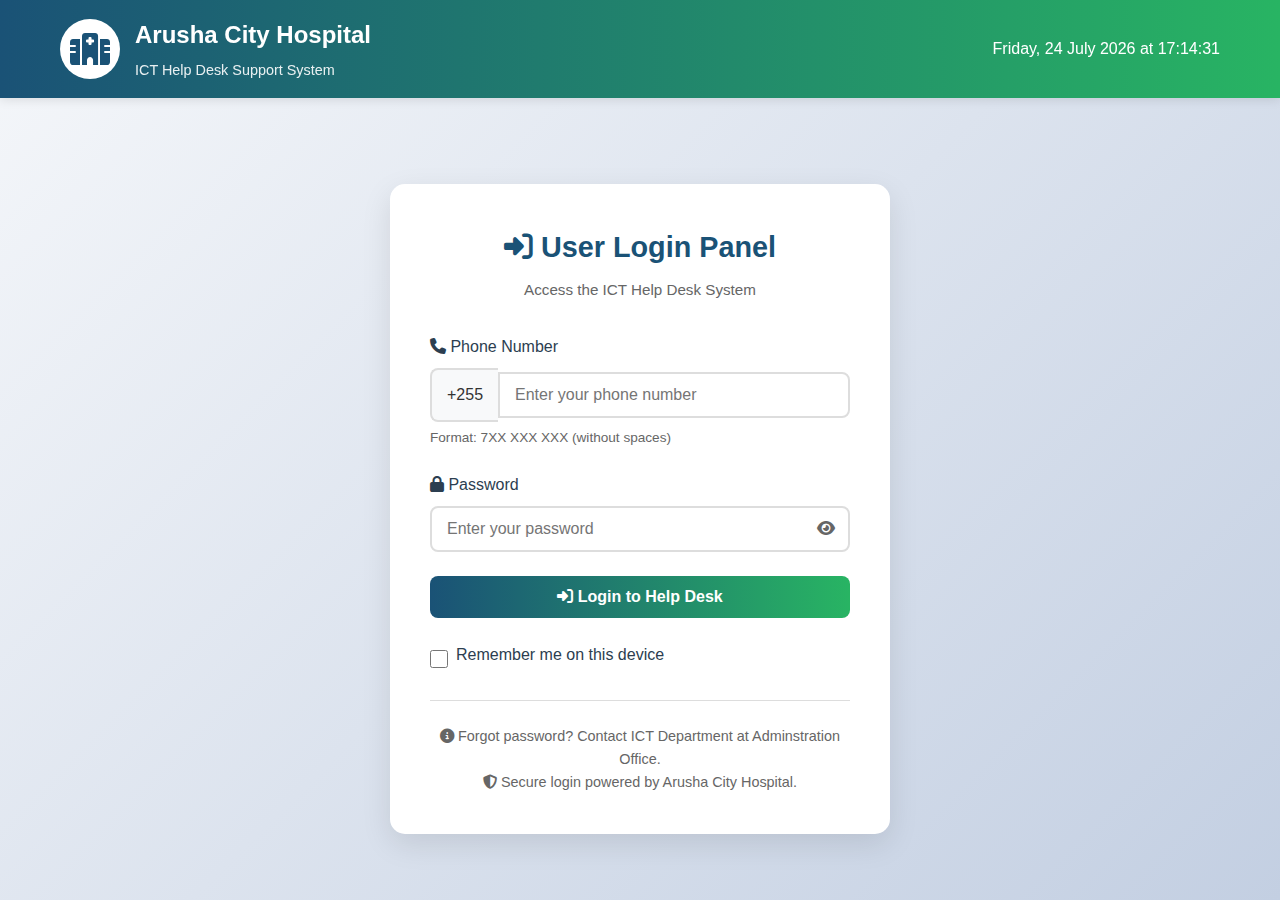
<file: index.html>
<!DOCTYPE html>
<html lang="en">
<head>
    <meta charset="UTF-8">
    <meta name="viewport" content="width=device-width, initial-scale=1.0">
    <title>Login - Arusha City Hospital ICT Help Desk</title>
    <link rel="stylesheet" href="css/style.css">
    <link rel="stylesheet" href="css/responsive.css">
    <link rel="stylesheet" href="https://cdnjs.cloudflare.com/ajax/libs/font-awesome/6.4.0/css/all.min.css">
    <link rel="icon" type="image/x-icon" href="data:image/svg+xml,<svg xmlns=%22http://www.w3.org/2000/svg%22 viewBox=%220 0 100 100%22><text y=%22.9em%22 font-size=%2290%22>🏥</text></svg>">
</head>
<body>
    <!-- Header -->
    <header class="header">
        <div class="container">
            <div class="header-content">
                <div class="logo-container">
                    <div class="hospital-logo">
                        <i class="fas fa-hospital"></i>
                    </div>
                    <div class="hospital-info">
                        <h1>Arusha City Hospital</h1>
                        <p>ICT Help Desk Support System</p>
                    </div>
                </div>
                <div class="current-time" id="currentTime">
                    <!-- Time will be populated by JavaScript -->
                </div>
            </div>
        </div>
    </header>

    <!-- Main Content -->
    <main class="main-content">
        <div class="container">
            <div class="form-container">
                <div class="form-header">
                    <h2><i class="fas fa-sign-in-alt"></i> User Login Panel</h2>
                    <p>Access the ICT Help Desk System</p>
                </div>
                
                <div id="message" class="alert" style="display: none;"></div>
                
                <form id="loginForm" method="POST" action="login_process.php">
                    <div class="form-group">
                        <label for="phone_number">
                            <i class="fas fa-phone"></i> Phone Number
                        </label>
                        <div class="phone-input-container">
                            <div class="country-code">+255</div>
                            <input type="tel" 
                                   id="phone_number" 
                                   name="phone_number" 
                                   class="form-control" 
                                   placeholder="Enter your phone number"
                                   pattern="[0-9]{9}"
                                   title="Enter 9 digits after 255"
                                   required>
                        </div>
                        <small class="help-text">Format: 7XX XXX XXX (without spaces)</small>
                        <div class="error-message" id="phoneError"></div>
                    </div>
                    
                    <div class="form-group">
                        <label for="password">
                            <i class="fas fa-lock"></i> Password
                        </label>
                        <div class="password-container">
                            <input type="password" 
                                   id="password" 
                                   name="password" 
                                   class="form-control" 
                                   placeholder="Enter your password"
                                   required>
                            <span class="toggle-password" onclick="togglePassword()">
                                <i class="fas fa-eye"></i>
                            </span>
                        </div>
                        <div class="error-message" id="passwordError"></div>
                    </div>
                    
                    <div class="form-group">
                        <button type="submit" class="btn" id="loginBtn">
                            <i class="fas fa-sign-in-alt"></i> Login to Help Desk
                        </button>
                    </div>
                    
                    <div class="form-group">
                        <div class="form-check">
                            <input type="checkbox" id="remember" name="remember" class="form-check-input">
                            <label for="remember" class="form-check-label">Remember me on this device</label>
                        </div>
                    </div>
                </form>
                
                <div class="form-footer">
                    <p>
                        <i class="fas fa-info-circle"></i> Forgot password? 
                        Contact ICT Department at Adminstration Office.
                    </p>
                    <p>
                        <i class="fas fa-shield-alt"></i> Secure login powered by Arusha City Hospital.
                    </p>
                </div>
            </div>
        </div>
    </main>



    <!-- JavaScript -->
    <script src="js/validation.js"></script>
    <script src="js/main.js"></script>
    <script>
        // Update current time
        function updateTime() {
            const now = new Date();
            const options = { 
                weekday: 'long', 
                year: 'numeric', 
                month: 'long', 
                day: 'numeric',
                hour: '2-digit',
                minute: '2-digit',
                second: '2-digit',
                timeZone: 'Africa/Dar_es_Salaam'
            };
            document.getElementById('currentTime').innerHTML = 
                now.toLocaleDateString('en-TZ', options);
        }
        
        setInterval(updateTime, 1000);
        updateTime();
        
        // Form submission handler
        document.getElementById('loginForm').addEventListener('submit', function(e) {
            e.preventDefault();
            
            // Get form data
            const phone = document.getElementById('phone_number').value;
            const password = document.getElementById('password').value;
            
            // Simple validation
            if (!phone || !password) {
                showMessage('Please fill in all fields', 'error');
                return;
            }
            
            // Format phone number
            const formattedPhone = formatPhoneNumber(phone);
            
            // Show loading state
            const btn = document.getElementById('loginBtn');
            const originalText = btn.innerHTML;
            btn.innerHTML = '<i class="fas fa-spinner fa-spin"></i> Authenticating...';
            btn.disabled = true;
            
            // Simulate API call (replace with actual API call)
            setTimeout(() => {
                // For demo purposes, simulate successful login
                // In production, this should be an actual AJAX call to your backend
                
                // Create a form and submit it (for PHP processing)
                const form = document.createElement('form');
                form.method = 'POST';
                form.action = 'login_process.php';
                
                const phoneInput = document.createElement('input');
                phoneInput.type = 'hidden';
                phoneInput.name = 'phone_number';
                phoneInput.value = formattedPhone;
                
                const passwordInput = document.createElement('input');
                passwordInput.type = 'hidden';
                passwordInput.name = 'password';
                passwordInput.value = password;
                
                form.appendChild(phoneInput);
                form.appendChild(passwordInput);
                document.body.appendChild(form);
                form.submit();
                
            }, 1500);
        });
        
        function formatPhoneNumber(phone) {
            // Remove all non-digits
            phone = phone.replace(/\D/g, '');
            
            // If starts with 0, replace with 255
            if (phone.startsWith('0')) {
                phone = '255' + phone.substring(1);
            }
            
            // If doesn't start with 255, add it
            if (!phone.startsWith('255')) {
                phone = '255' + phone;
            }
            
            return phone;
        }
        
        function showMessage(message, type) {
            const messageDiv = document.getElementById('message');
            messageDiv.textContent = message;
            messageDiv.className = 'alert alert-' + type;
            messageDiv.style.display = 'block';
            
            // Hide message after 5 seconds
            setTimeout(() => {
                messageDiv.style.display = 'none';
            }, 5000);
        }
        
        function togglePassword() {
            const passwordInput = document.getElementById('password');
            const toggleIcon = document.querySelector('.toggle-password i');
            
            if (passwordInput.type === 'password') {
                passwordInput.type = 'text';
                toggleIcon.className = 'fas fa-eye-slash';
            } else {
                passwordInput.type = 'password';
                toggleIcon.className = 'fas fa-eye';
            }
        }
        
        // Add some styles for phone input
        const style = document.createElement('style');
        style.textContent = `
            .phone-input-container {
                display: flex;
                align-items: center;
            }
            
            .country-code {
                background: #f8f9fa;
                padding: 12px 15px;
                border: 2px solid #ddd;
                border-right: none;
                border-radius: 8px 0 0 8px;
                font-weight: 500;
            }
            
            .phone-input-container input {
                border-radius: 0 8px 8px 0;
                flex: 1;
            }
            
            .password-container {
                position: relative;
            }
            
            .toggle-password {
                position: absolute;
                right: 15px;
                top: 50%;
                transform: translateY(-50%);
                cursor: pointer;
                color: #666;
            }
            
            .help-text {
                display: block;
                margin-top: 5px;
                color: #666;
                font-size: 0.85rem;
            }
            
            .form-check {
                display: flex;
                align-items: center;
                gap: 8px;
            }
            
            .form-check-input {
                width: 18px;
                height: 18px;
            }
        `;
        document.head.appendChild(style);
    </script>
</body>

</html>
</file>
<file: css/style.css>
/* Arusha City Hospital Help Desk - Main Styles */

:root {
    --primary-color: #1a5276;
    --secondary-color: #28b463;
    --accent-color: #e74c3c;
    --light-color: #f8f9fa;
    --dark-color: #2c3e50;
    --text-color: #333;
    --border-color: #ddd;
    --success-color: #28a745;
    --warning-color: #ffc107;
    --danger-color: #dc3545;
    --hospital-blue: #1a5276;
    --hospital-green: #28b463;
    --header-height: 88px;
    --nav-height: 56px;
}

* {
    margin: 0;
    padding: 0;
    box-sizing: border-box;
}

body {
    font-family: 'Segoe UI', Tahoma, Geneva, Verdana, sans-serif;
    line-height: 1.6;
    color: var(--text-color);
    background: linear-gradient(135deg, #f5f7fa 0%, #c3cfe2 100%);
    min-height: 100vh;
    padding-top: calc(var(--header-height) + var(--nav-height) + 8px); /* extra space for fixed header + nav */
}

.container {
    max-width: 1200px;
    margin: 0 auto;
    padding: 0 20px;
}

/* Header Styles */
.header {
    background: linear-gradient(to right, var(--hospital-blue), var(--hospital-green));
    color: white;
    padding: 1rem 0;
    box-shadow: 0 2px 10px rgba(0,0,0,0.1);
    position: fixed;
    top: 0;
    left: 0;
    right: 0;
    z-index: 1000;
}

.header-content {
    display: flex;
    justify-content: space-between;
    align-items: center;
}

.logo-container {
    display: flex;
    align-items: center;
    gap: 15px;
}

.hospital-logo {
    width: 60px;
    height: 60px;
    background: white;
    border-radius: 50%;
    padding: 5px;
    display: flex;
    align-items: center;
    justify-content: center;
}

.hospital-logo i {
    font-size: 2rem;
    color: var(--hospital-blue);
}

.hospital-info h1 {
    font-size: 1.5rem;
    margin-bottom: 5px;
}

.hospital-info p {
    font-size: 0.9rem;
    opacity: 0.9;
}

/* Top navigation (dashboards) */
.main-nav {
    background: #ffffff;
    box-shadow: 0 2px 10px rgba(0,0,0,0.05);
    border-bottom: 1px solid #e5e7eb;
    position: fixed;
    top: var(--header-height); /* sits just below fixed header */
    left: 0;
    right: 0;
    z-index: 999;
}

.nav-content {
    display: flex;
    justify-content: space-between;
    align-items: center;
    padding: 0.75rem 0;
}

.nav-title {
    font-weight: 600;
    color: var(--hospital-blue);
    display: flex;
    align-items: center;
    gap: 8px;
}

.nav-user {
    font-size: 0.95rem;
    color: #444;
    margin-right: 1rem;
    display: inline-flex;
    align-items: center;
    gap: 6px;
}

.nav-right {
    display: flex;
    align-items: center;
    gap: 0.75rem;
}

.nav-right .btn {
    width: auto;
    padding-inline: 14px;
}

.nav-user img {
    width: 34px;
    height: 34px;
    border-radius: 50%;
    object-fit: cover;
    border: 2px solid #e5e7eb;
}

.btn-small {
    width: auto;
    padding: 8px 16px;
    font-size: 0.9rem;
}

/* Sidebar layout for dashboards */
.layout {
    display: block;
    min-height: calc(100vh - (var(--header-height) + var(--nav-height) + 8px));
}

.sidebar {
    position: fixed;
    top: calc(var(--header-height) + var(--nav-height) + 8px);
    bottom: 0;
    left: 0;
    width: 240px;
    background: #0f172a;
    color: #e5e7eb;
    padding: 1.5rem 1.25rem;
    box-shadow: 2px 0 12px rgba(15, 23, 42, 0.6);
}

.sidebar-header {
    font-size: 0.95rem;
    font-weight: 600;
    text-transform: uppercase;
    letter-spacing: 0.04em;
    color: #9ca3af;
    margin-bottom: 1rem;
}

.sidebar-menu {
    list-style: none;
    margin-top: 0.5rem;
}

.sidebar-menu li + li {
    margin-top: 0.25rem;
}

.sidebar-menu a {
    display: flex;
    align-items: center;
    gap: 10px;
    padding: 0.55rem 0.75rem;
    border-radius: 0.5rem;
    color: #e5e7eb;
    text-decoration: none;
    font-size: 0.95rem;
    transition: background 0.2s ease, color 0.2s ease, transform 0.1s ease;
}

.sidebar-menu a i {
    font-size: 0.95rem;
    width: 18px;
    text-align: center;
}

.sidebar-menu a span {
    flex: 1;
}

.sidebar-menu a:hover {
    background: rgba(55, 65, 81, 0.8);
    transform: translateX(2px);
}

.sidebar-menu a.active {
    background: linear-gradient(135deg, #2563eb, #1d4ed8);
    color: #f9fafb;
}

.sidebar-section-title {
    margin-top: 1.75rem;
    margin-bottom: 0.5rem;
    font-size: 0.8rem;
    text-transform: uppercase;
    letter-spacing: 0.08em;
    color: #6b7280;
}

.sidebar-footer {
    margin-top: 2rem;
    font-size: 0.8rem;
    color: #6b7280;
}

/* Main Content Styles */
.main-content {
    display: flex;
    justify-content: center;
    align-items: center;
    min-height: auto;
    padding: 2rem 0 3rem;
}

/* Adjust main content when used with sidebar layout */
.layout .main-content {
    justify-content: flex-start;
    align-items: flex-start;
    min-height: auto;
    padding: 2rem 2.5rem 3rem;
    margin-left: 240px;
}

.layout .main-content .container {
    max-width: 100%;
    padding: 0;
}

/* Form Container */
.form-container {
    background: white;
    border-radius: 15px;
    box-shadow: 0 10px 30px rgba(0,0,0,0.1);
    padding: 2.5rem;
    width: 100%;
    max-width: 500px;
    transition: transform 0.3s ease;
}

.form-container:hover {
    transform: translateY(-5px);
}

.form-header {
    text-align: center;
    margin-bottom: 2rem;
}

.form-header h2 {
    color: var(--hospital-blue);
    margin-bottom: 0.5rem;
    font-size: 1.8rem;
}

.form-header p {
    color: #666;
    font-size: 0.95rem;
}

/* Form Elements */
.form-group {
    margin-bottom: 1.5rem;
}

.form-group label {
    display: block;
    margin-bottom: 0.5rem;
    color: var(--dark-color);
    font-weight: 500;
}

.form-control {
    width: 100%;
    padding: 12px 15px;
    border: 2px solid var(--border-color);
    border-radius: 8px;
    font-size: 1rem;
    transition: all 0.3s ease;
}

.form-control:focus {
    outline: none;
    border-color: var(--hospital-blue);
    box-shadow: 0 0 0 3px rgba(26, 82, 118, 0.1);
}

.form-control.error {
    border-color: var(--danger-color);
}

.error-message {
    color: var(--danger-color);
    font-size: 0.875rem;
    margin-top: 0.25rem;
    display: none;
}

/* Button Styles */
.btn {
    display: inline-block;
    padding: 12px 24px;
    background: linear-gradient(to right, var(--hospital-blue), var(--hospital-green));
    color: white;
    border: none;
    border-radius: 8px;
    font-size: 1rem;
    font-weight: 600;
    cursor: pointer;
    transition: all 0.3s ease;
    text-align: center;
    text-decoration: none;
    width: 100%;
}

.btn:hover {
    transform: translateY(-2px);
    box-shadow: 0 5px 15px rgba(26, 82, 118, 0.2);
}

.btn:active {
    transform: translateY(0);
}

.btn-secondary {
    background: linear-gradient(to right, #6c757d, #495057);
}

.btn-danger {
    background: linear-gradient(to right, #dc3545, #c82333);
}

/* Form Footer */
.form-footer {
    text-align: center;
    margin-top: 1.5rem;
    padding-top: 1.5rem;
    border-top: 1px solid var(--border-color);
}

.form-footer p {
    color: #666;
    font-size: 0.9rem;
}

.form-footer a {
    color: var(--hospital-blue);
    text-decoration: none;
    font-weight: 500;
}

.form-footer a:hover {
    text-decoration: underline;
}

/* Alert Messages */
.alert {
    padding: 12px 15px;
    border-radius: 8px;
    margin-bottom: 1.5rem;
    display: none;
}

.alert-success {
    background-color: #d4edda;
    color: #155724;
    border: 1px solid #c3e6cb;
}

.alert-error {
    background-color: #f8d7da;
    color: #721c24;
    border: 1px solid #f5c6cb;
}

/* Dashboard Styles */
.dashboard-intro {
    background: #ffffff;
    border-radius: 12px;
    padding: 1.5rem 1.75rem;
    margin: 2rem 0 1.5rem;
    box-shadow: 0 4px 16px rgba(0,0,0,0.04);
}

.dashboard-intro h2 {
    color: var(--hospital-blue);
    margin-bottom: 0.5rem;
    font-size: 1.4rem;
}

.dashboard-intro p {
    color: #555;
    font-size: 0.98rem;
}

.dashboard-cards {
    margin-bottom: 2rem;
}

.card-grid {
    display: grid;
    grid-template-columns: repeat(auto-fit, minmax(260px, 1fr));
    gap: 1.5rem;
}

.card {
    background: #ffffff;
    border-radius: 12px;
    padding: 1.5rem 1.75rem;
    box-shadow: 0 4px 18px rgba(15,23,42,0.06);
    border: 1px solid #e5e7eb;
    transition: transform 0.25s ease, box-shadow 0.25s ease, border-color 0.25s ease;
}

.card:hover {
    transform: translateY(-4px);
    box-shadow: 0 8px 24px rgba(15,23,42,0.10);
    border-color: var(--hospital-blue);
}

.card-icon {
    width: 42px;
    height: 42px;
    border-radius: 999px;
    display: inline-flex;
    align-items: center;
    justify-content: center;
    margin-bottom: 0.75rem;
    color: #ffffff;
}

.card-icon-primary {
    background: linear-gradient(135deg, #2563eb, #1d4ed8);
}

.card-icon-success {
    background: linear-gradient(135deg, #16a34a, #15803d);
}

.card-icon-warning {
    background: linear-gradient(135deg, #f59e0b, #d97706);
}

.card-icon-info {
    background: linear-gradient(135deg, #06b6d4, #0e7490);
}

.card-body h3 {
    font-size: 1.05rem;
    color: var(--dark-color);
    margin-bottom: 0.35rem;
    display: flex;
    align-items: center;
    gap: 8px;
}

.card-body p {
    font-size: 0.95rem;
    color: #555;
    margin-bottom: 0.2rem;
}

.card-number {
    font-size: 1.8rem;
    font-weight: 700;
    color: var(--hospital-blue);
}

.card-subtext {
    font-size: 0.9rem;
    color: #6b7280;
}

/* User management table */
.user-management-section {
    margin-top: 1.5rem;
}

.user-management-header {
    display: flex;
    justify-content: space-between;
    align-items: center;
    margin-bottom: 1rem;
}

.user-management-header h3 {
    margin: 0;
    color: var(--hospital-blue);
}

.user-management-subtitle {
    margin: 0.25rem 0 0;
    font-size: 0.9rem;
    color: #6b7280;
}

.user-management-actions .btn {
    width: auto;
}

.user-table-wrapper {
    background: #ffffff;
    border-radius: 12px;
    box-shadow: 0 4px 16px rgba(0,0,0,0.04);
    overflow: hidden;
    border: 1px solid #e5e7eb;
}

.user-table {
    width: 100%;
    border-collapse: collapse;
    font-size: 0.9rem;
}

.user-table thead {
    background: #f9fafb;
}

.user-table th,
.user-table td {
    padding: 0.75rem 1rem;
    border-bottom: 1px solid #e5e7eb;
    text-align: left;
}

.user-table th {
    font-weight: 600;
    color: #4b5563;
    white-space: nowrap;
}

.user-table tbody tr:hover {
    background: #f9fafb;
}

.badge {
    display: inline-flex;
    align-items: center;
    justify-content: center;
    padding: 0.15rem 0.60rem;
    border-radius: 999px;
    font-size: 0.78rem;
    font-weight: 600;
    letter-spacing: 0.02em;
}

.badge-active {
    background: #dcfce7;
    color: #15803d;
}

.badge-inactive {
    background: #fee2e2;
    color: #b91c1c;
}

.badge-role {
    background: #e0f2fe;
    color: #0369a1;
}

/* Admin overview cards: force three columns on desktop */
@media (min-width: 992px) {
    .dashboard-main-grid .dashboard-column-primary .card-grid {
        grid-template-columns: repeat(3, minmax(0, 1fr));
    }
}

/* Two-column main dashboard layout (overview left, quick actions right) */
.dashboard-main-grid {
    display: grid;
    grid-template-columns: minmax(0, 3fr) minmax(0, 1.1fr);
    gap: 1.75rem;
    align-items: flex-start;
}

.dashboard-column {
    min-width: 0;
}

@media (max-width: 992px) {
    .dashboard-main-grid {
        grid-template-columns: minmax(0, 1fr);
    }
}

/* Sidebar responsive behavior */
@media (max-width: 992px) {
    .layout {
        flex-direction: column;
        min-height: auto;
    }

    .sidebar {
        width: 100%;
        display: flex;
        flex-direction: column;
        gap: 0.75rem;
        border-radius: 0;
    }

    .sidebar-menu {
        display: flex;
        flex-wrap: wrap;
        gap: 0.25rem;
    }

    .sidebar-menu li {
        flex: 1 1 45%;
    }

    .sidebar-menu a {
        justify-content: flex-start;
    }

    .layout .main-content {
        padding: 1.5rem 1.25rem 2rem;
    }
}

/* Footer Styles */
.footer {
    background: var(--dark-color);
    color: white;
    padding: 1.5rem 0;
    text-align: center;
    margin-top: 2rem;
}

.footer-content {
    display: flex;
    justify-content: space-between;
    align-items: center;
    flex-wrap: wrap;
    gap: 1rem;
}

.footer-links {
    display: flex;
    gap: 1.5rem;
}

.footer-links a {
    color: white;
    text-decoration: none;
    opacity: 0.8;
    transition: opacity 0.3s ease;
}

.footer-links a:hover {
    opacity: 1;
}






/* Two-column form layout additions */

.two-column-form {
    max-width: 900px !important;
}

.form-grid {
    display: grid;
    grid-template-columns: 1fr;
    gap: 1.5rem;
}

@media (min-width: 768px) {
    .form-grid {
        grid-template-columns: repeat(2, 1fr);
    }
    
    .full-width {
        grid-column: span 2;
    }
}

.form-section {
    background: #f8f9fa;
    padding: 1.5rem;
    border-radius: 10px;
    border-left: 4px solid var(--hospital-blue);
    margin-bottom: 1rem;
}

.form-section h3 {
    color: var(--hospital-blue);
    margin-bottom: 1rem;
    font-size: 1.1rem;
    display: flex;
    align-items: center;
    gap: 8px;
}

/* Responsive improvements for mobile */
@media (max-width: 767px) {
    .two-column-form {
        padding: 1.5rem !important;
    }
    
    .form-section {
        padding: 1rem;
    }
    
    .form-actions {
        flex-direction: column;
    }
    
    .form-actions .btn {
        width: 100%;
        margin-bottom: 0.5rem;
    }
}

/* Form actions styling */
.form-actions {
    display: flex;
    gap: 1rem;
    justify-content: center;
    margin-top: 2rem;
    padding-top: 1.5rem;
    border-top: 1px solid var(--border-color);
}

.btn-back {
    background: linear-gradient(to right, #6c757d, #495057);
}

/* Info box styling */
.info-box {
    background: #e7f3ff;
    border-left: 4px solid var(--hospital-blue);
    padding: 1rem;
    border-radius: 5px;
    margin-bottom: 1.5rem;
    font-size: 0.9rem;
    display: flex;
    align-items: center;
    gap: 10px;
}

.info-box i {
    color: var(--hospital-blue);
    font-size: 1.2rem;
}
</file>
<file: css/responsive.css>
/* Arusha City Hospital Help Desk - Responsive Styles */

/* Tablet Devices (768px and below) */
@media (max-width: 768px) {
    .header-content {
        flex-direction: column;
        text-align: center;
        gap: 1rem;
    }
    
    .logo-container {
        flex-direction: column;
        text-align: center;
    }
    
    .hospital-info h1 {
        font-size: 1.3rem;
    }
    
    .form-container {
        padding: 2rem;
        margin: 0 1rem;
    }
    
    .dashboard-grid {
        grid-template-columns: 1fr;
    }
    
    .footer-content {
        flex-direction: column;
        text-align: center;
    }
    
    .footer-links {
        justify-content: center;
    }
}

/* Mobile Devices (480px and below) */
@media (max-width: 480px) {
    .header {
        padding: 0.8rem 0;
    }
    
    .hospital-logo {
        width: 50px;
        height: 50px;
    }
    
    .hospital-logo i {
        font-size: 1.5rem;
    }
    
    .hospital-info h1 {
        font-size: 1.1rem;
    }
    
    .hospital-info p {
        font-size: 0.8rem;
    }
    
    .form-container {
        padding: 1.5rem;
    }
    
    .form-header h2 {
        font-size: 1.4rem;
    }
    
    .form-control {
        padding: 10px 12px;
    }
    
    .btn {
        padding: 10px 20px;
    }
    
    .dashboard-header {
        padding: 1rem;
    }
    
    .user-info {
        flex-direction: column;
        gap: 0.5rem;
    }
}

/* Small Mobile Devices (360px and below) */
@media (max-width: 360px) {
    .form-container {
        padding: 1rem;
    }
    
    .form-header h2 {
        font-size: 1.2rem;
    }
    
    .dashboard-card {
        padding: 1rem;
    }
}

/* Landscape Mode for Mobile */
@media (max-height: 600px) and (orientation: landscape) {
    .main-content {
        padding: 1rem 0;
        min-height: auto;
    }
    
    .form-container {
        margin: 1rem 0;
    }
}

/* High-Resolution Displays */
@media (min-width: 1400px) {
    .container {
        max-width: 1320px;
    }
    
    .form-container {
        max-width: 600px;
    }
}

/* Print Styles */
@media print {
    .form-container {
        box-shadow: none;
        border: 1px solid #000;
    }
    
    .btn, .footer {
        display: none;
    }
}



/* Two-column layout responsive adjustments */

/* Large Desktop */
@media (min-width: 1200px) {
    .two-column-form {
        max-width: 1000px !important;
    }
    
    .form-section {
        padding: 2rem;
    }
}

/* Tablet Landscape */
@media (min-width: 992px) and (max-width: 1199px) {
    .two-column-form {
        max-width: 950px !important;
    }
}

/* Tablet Portrait */
@media (min-width: 768px) and (max-width: 991px) {
    .two-column-form {
        max-width: 750px !important;
    }
    
    .form-grid {
        gap: 1rem;
    }
    
    .form-section {
        padding: 1.25rem;
    }
}

/* Mobile Landscape */
@media (max-width: 767px) {
    .form-grid {
        gap: 1rem;
    }
    
    .form-section {
        padding: 1rem;
    }
    
    .department-selector {
        grid-template-columns: repeat(2, 1fr) !important;
        gap: 8px !important;
    }
    
    .role-badges {
        flex-direction: column !important;
    }
    
    .role-badge {
        width: 100%;
        text-align: center;
    }
}

/* Small Mobile */
@media (max-width: 480px) {
    .two-column-form {
        padding: 1rem !important;
        margin: 0.5rem !important;
    }
    
    .form-header h2 {
        font-size: 1.3rem !important;
    }
    
    .form-section h3 {
        font-size: 1rem !important;
    }
    
    .department-selector {
        grid-template-columns: 1fr !important;
    }
    
    .form-actions {
        gap: 0.5rem !important;
    }
    
    .btn {
        padding: 10px 15px !important;
        font-size: 0.9rem !important;
    }
}

/* Print styles for registration form */
@media print {
    .form-container {
        box-shadow: none !important;
        border: 1px solid #000 !important;
        max-width: 100% !important;
    }
    
    .form-actions, .footer, .header .admin-info {
        display: none !important;
    }
    
    .form-section {
        break-inside: avoid;
        page-break-inside: avoid;
    }
    
    .two-column-form {
        column-count: 2;
        column-gap: 2rem;
    }
    
    .full-width {
        column-span: all;
    }
}
</file>
